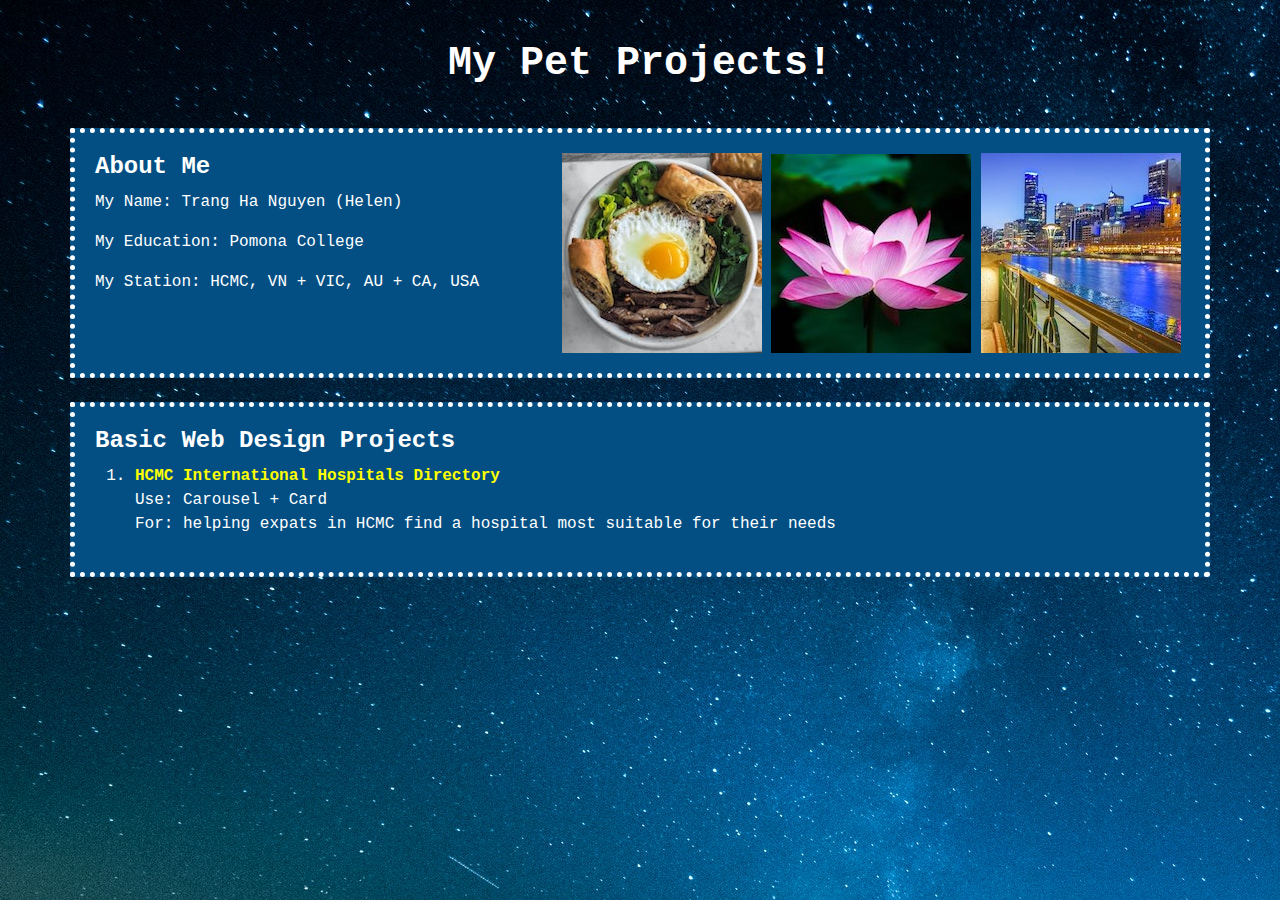
<file: index.html>
<!doctype html>
<html lang="en">
  <head>
    <title>My Pet Projects</title>
    <!-- Required meta tags -->
    <meta charset="utf-8">
    <meta name="viewport" content="width=device-width, initial-scale=1, shrink-to-fit=no">

    <!-- Bootstrap CSS -->
    <link rel="stylesheet" href="https://stackpath.bootstrapcdn.com/bootstrap/4.3.1/css/bootstrap.min.css" integrity="sha384-ggOyR0iXCbMQv3Xipma34MD+dH/1fQ784/j6cY/iJTQUOhcWr7x9JvoRxT2MZw1T" crossorigin="anonymous">
    <link rel="stylesheet" href="https://maxcdn.bootstrapcdn.com/font-awesome/4.7.0/css/font-awesome.min.css">

    <!-- My CSS -->
    <link rel="stylesheet" href="css/style.css"/>
  </head>
  <body>
    <h1>My Pet Projects!</h1>

    <!-- About Me -->
    <div class="container">
        <div class="row">
            <div class="col-5" style="float: left;">
                <h4>About Me</h4>
                <p>My Name: Trang Ha Nguyen (Helen)</p>
                <p>My Education: Pomona College</p>
                <p>My Station: HCMC, VN + VIC, AU + CA, USA</p>
            </div>
            <div class="col-7" style="float: right;">
                <img src="images/buncha.jpg" alt="Vietnamese food - Bun Cha"/>
                <img src="images/lotus.jpg" alt="Lotus"/>
                <img src="images/melbourne.jpg" alt="Melbourne at night"/>
            </div>
        </div>
    </div>
    <br/>
    <!-- Project list -->
    <!-- Basic Web Design -->
    <div class="container">
        <div class="row">
            <div class="col-12">
                <h4>Basic Web Design Projects</h4>
                <ol>
                    <li>
                        <a href="web01/index.html">HCMC International Hospitals Directory</a>
                        <p>Use: Carousel + Card<br/>For: helping expats in HCMC find a hospital most suitable for their needs</p>
                    </li>
                </ol>
            </div>
        </div>
    </div>
    <!-- Optional JavaScript -->
    <!-- jQuery first, then Popper.js, then Bootstrap JS -->
    <script src="https://code.jquery.com/jquery-3.3.1.slim.min.js" integrity="sha384-q8i/X+965DzO0rT7abK41JStQIAqVgRVzpbzo5smXKp4YfRvH+8abtTE1Pi6jizo" crossorigin="anonymous"></script>
    <script src="https://cdnjs.cloudflare.com/ajax/libs/popper.js/1.14.7/umd/popper.min.js" integrity="sha384-UO2eT0CpHqdSJQ6hJty5KVphtPhzWj9WO1clHTMGa3JDZwrnQq4sF86dIHNDz0W1" crossorigin="anonymous"></script>
    <script src="https://stackpath.bootstrapcdn.com/bootstrap/4.3.1/js/bootstrap.min.js" integrity="sha384-JjSmVgyd0p3pXB1rRibZUAYoIIy6OrQ6VrjIEaFf/nJGzIxFDsf4x0xIM+B07jRM" crossorigin="anonymous"></script>
  </body>
</html>
</file>
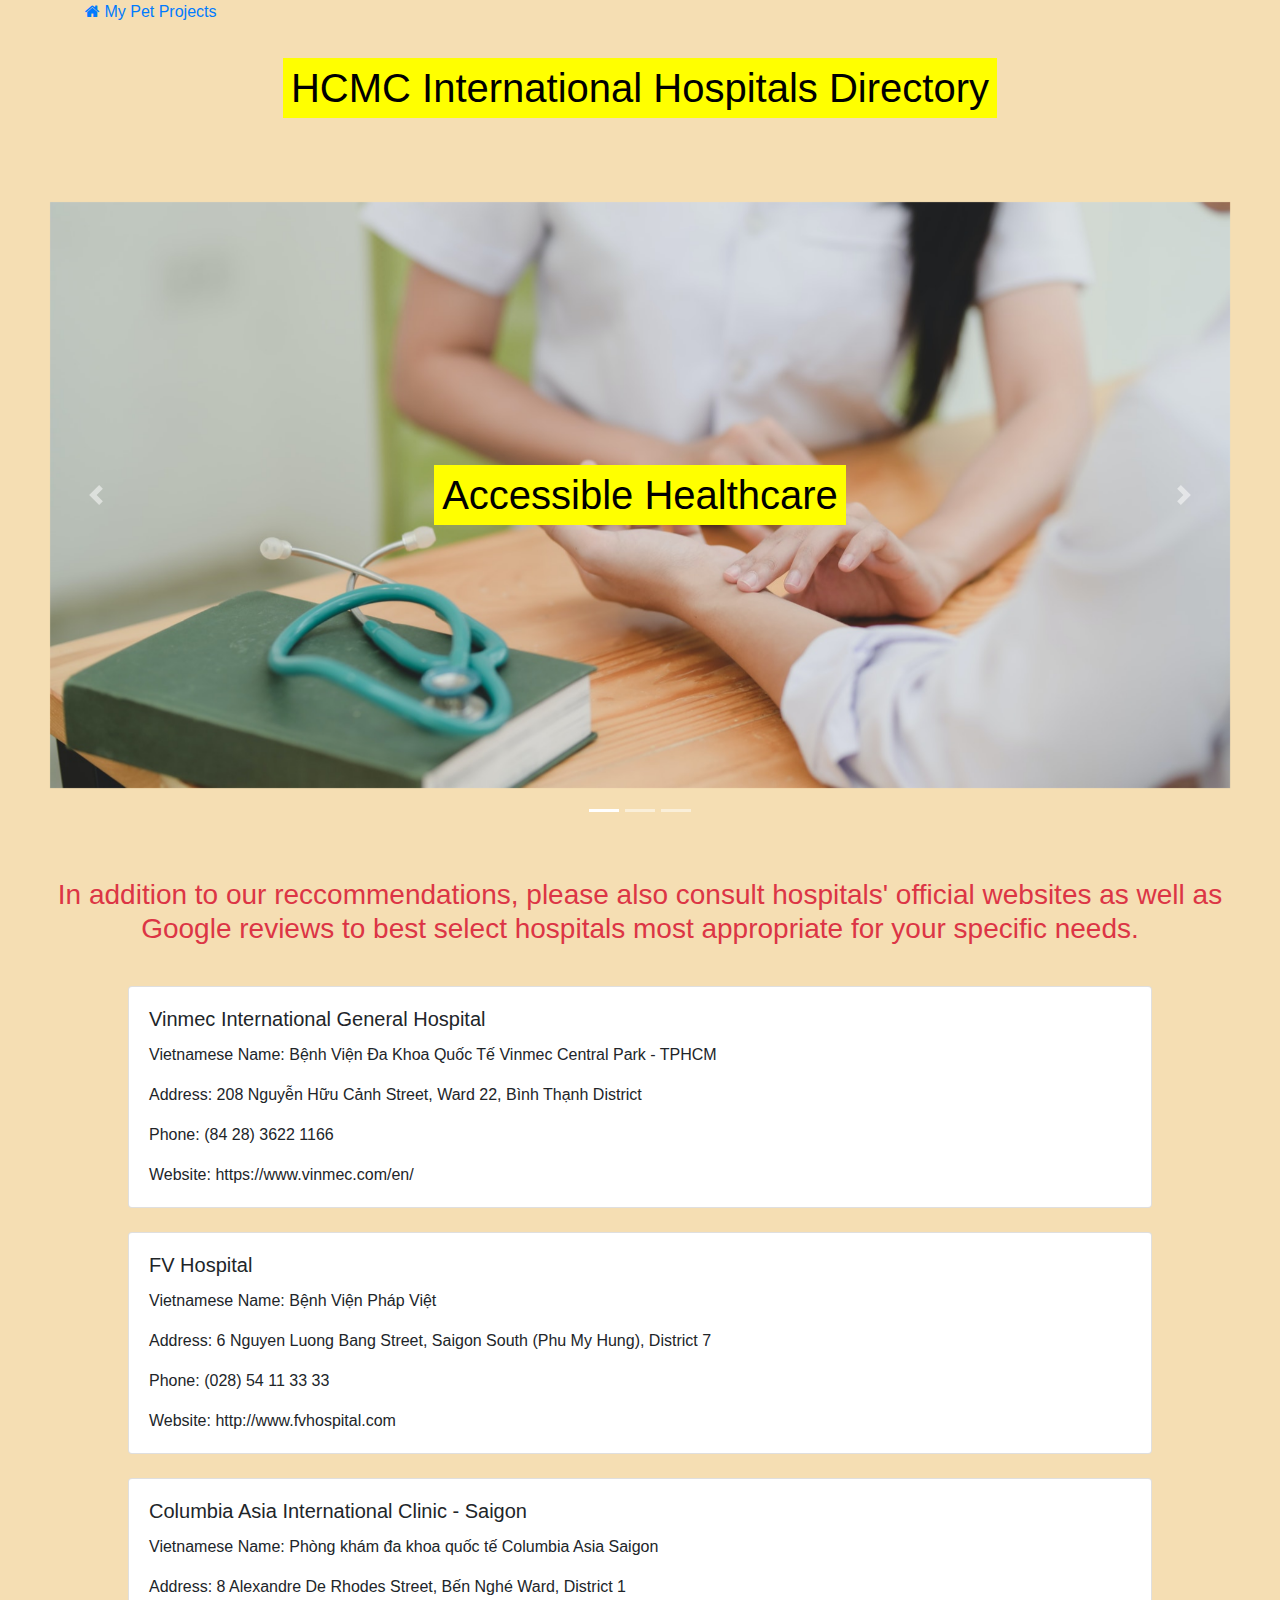
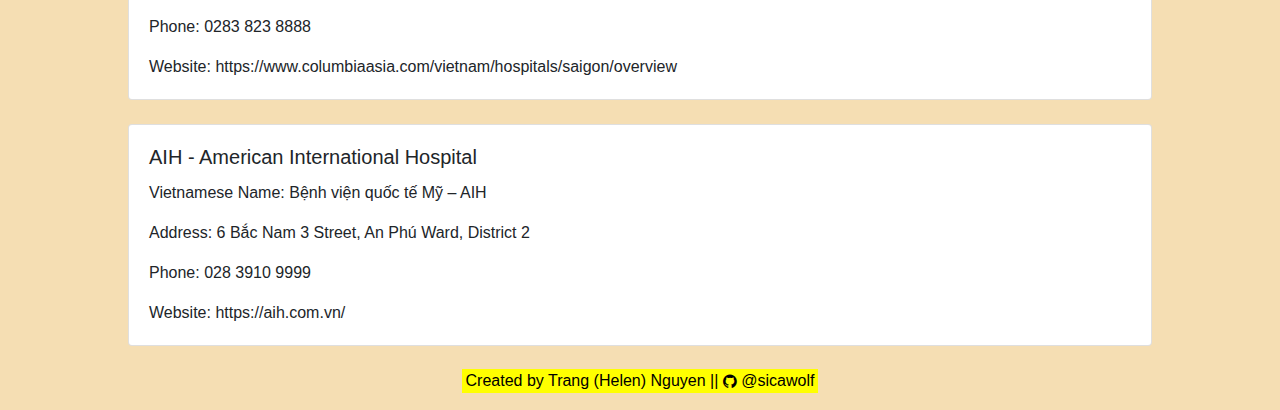
<file: web01/index.html>
<!doctype html>
<html lang="en">

<head>
    <!-- Required meta tags -->
    <meta charset="utf-8">
    <meta name="viewport" content="width=device-width, initial-scale=1, shrink-to-fit=no">

    <!-- Bootstrap CSS -->
    <link rel="stylesheet" href="https://stackpath.bootstrapcdn.com/bootstrap/4.5.2/css/bootstrap.min.css"
        integrity="sha384-JcKb8q3iqJ61gNV9KGb8thSsNjpSL0n8PARn9HuZOnIxN0hoP+VmmDGMN5t9UJ0Z" crossorigin="anonymous">
    <link rel="stylesheet" href="https://maxcdn.bootstrapcdn.com/font-awesome/4.7.0/css/font-awesome.min.css">

    <!-- My CSS Stylesheet-->
    <link rel="stylesheet" href="css/style.css"/>

    <!-- Font Awesome -->

    <title>HCMC Int'l Hospitals Directory</title>
</head>

<body>
    <div class="container">
        <div class="row">
            <div class="col-12">
                <a href="/index.html"><i class="fa fa-home" aria-hidden="true"></i> My Pet Projects</a>
            </div>
            
        </div>
    </div>

    <h1 class="text-center"><mark>HCMC International Hospitals Directory</mark></h1>

    <div id="carouselExampleCaptions" class="carousel slide" data-ride="carousel">
        <ol class="carousel-indicators">
            <li data-target="#carouselExampleCaptions" data-slide-to="0" class="active"></li>
            <li data-target="#carouselExampleCaptions" data-slide-to="1"></li>
            <li data-target="#carouselExampleCaptions" data-slide-to="2"></li>
        </ol>
        <div class="carousel-inner">
            <div class="carousel-item active">
                <img src="images/hospital-1.jpg" class="d-block w-100">
                <div class="carousel-caption d-none d-md-block">
                    <h1><mark>Accessible Healthcare</mark></h1>
                </div>
            </div>
            <div class="carousel-item">
                <img src="images/hospital-2.jpg" class="d-block w-100">
                <div class="carousel-caption d-none d-md-block">
                    <h1><mark>Professional Service</mark></h1>
                </div>
            </div>
            <div class="carousel-item">
                <img src="images/hospital-3.jpg" class="d-block w-100">
                <div class="carousel-caption d-none d-md-block">
                    <h1><mark>Timely Assistance</mark></h1>
                </div>
            </div>
        </div>
        <a class="carousel-control-prev" href="#carouselExampleCaptions" role="button" data-slide="prev">
            <span class="carousel-control-prev-icon" aria-hidden="true"></span>
            <span class="sr-only">Previous</span>
        </a>
        <a class="carousel-control-next" href="#carouselExampleCaptions" role="button" data-slide="next">
            <span class="carousel-control-next-icon" aria-hidden="true"></span>
            <span class="sr-only">Next</span>
        </a>
    </div>

    <h3 class="text-center text-danger">In addition to our reccommendations, please also consult
        hospitals' official websites as well as Google reviews
        to best select hospitals most appropriate for your specific needs.</h3>

    <div class="row row-cols-1">
        <div class="col mb-4">
            <div class="card">
                <div class="card-body">
                    <h5 class="card-title">Vinmec International General Hospital</h5>
                    <p class="card-text">Vietnamese Name: Bệnh Viện Đa Khoa Quốc Tế Vinmec Central Park - TPHCM</p>
                    <p class="card-text">Address: 208 Nguyễn Hữu Cảnh Street, Ward 22, Bình Thạnh District</p>
                    <p class="card-text">Phone: (84 28) 3622 1166</p>
                    <p class="card-text">Website: https://www.vinmec.com/en/</p>
                </div>
            </div>
        </div>
        <div class="col mb-4">
            <div class="card">
                <div class="card-body">
                    <h5 class="card-title">FV Hospital</h5>
                    <p class="card-text">Vietnamese Name: Bệnh Viện Pháp Việt</p>
                    <p class="card-text">Address: 6 Nguyen Luong Bang Street, Saigon South (Phu My Hung), District 7</p>
                    <p class="card-text">Phone: (028) 54 11 33 33</p>
                    <p class="card-text">Website: http://www.fvhospital.com</p>
                </div>
            </div>
        </div>
        <div class="col mb-4">
            <div class="card">
                <div class="card-body">
                    <h5 class="card-title">Columbia Asia International Clinic - Saigon</h5>
                    <p class="card-text">Vietnamese Name: Phòng khám đa khoa quốc tế Columbia Asia Saigon</p>
                    <p class="card-text">Address: 8 Alexandre De Rhodes Street, Bến Nghé Ward, District 1</p>
                    <p class="card-text">Phone: 0283 823 8888</p>
                    <p class="card-text">Website: https://www.columbiaasia.com/vietnam/hospitals/saigon/overview</p>
                </div>
            </div>
        </div>
        <div class="col mb-4">
            <div class="card">
                <div class="card-body">
                    <h5 class="card-title">AIH - American International Hospital</h5>
                    <p class="card-text">Vietnamese Name: Bệnh viện quốc tế Mỹ – AIH</p>
                    <p class="card-text">Address: 6 Bắc Nam 3 Street, An Phú Ward, District 2</p>
                    <p class="card-text">Phone: 028 3910 9999</p>
                    <p class="card-text">Website: https://aih.com.vn/</p>
                </div>
            </div>
        </div>
    </div>

    <!-- Optional JavaScript -->
    <!-- jQuery first, then Popper.js, then Bootstrap JS -->
    <script src="https://code.jquery.com/jquery-3.5.1.slim.min.js"
        integrity="sha384-DfXdz2htPH0lsSSs5nCTpuj/zy4C+OGpamoFVy38MVBnE+IbbVYUew+OrCXaRkfj"
        crossorigin="anonymous"></script>
    <script src="https://cdn.jsdelivr.net/npm/popper.js@1.16.1/dist/umd/popper.min.js"
        integrity="sha384-9/reFTGAW83EW2RDu2S0VKaIzap3H66lZH81PoYlFhbGU+6BZp6G7niu735Sk7lN"
        crossorigin="anonymous"></script>
    <script src="https://stackpath.bootstrapcdn.com/bootstrap/4.5.2/js/bootstrap.min.js"
        integrity="sha384-B4gt1jrGC7Jh4AgTPSdUtOBvfO8shuf57BaghqFfPlYxofvL8/KUEfYiJOMMV+rV"
        crossorigin="anonymous"></script>

    <footer>
        <p><mark>Created by Trang (Helen) Nguyen || <i class="fa fa-github" aria-hidden="true"></i> @sicawolf</mark></p>
    </footer>
</body>

</html>
</file>
<file: css/style.css>
body {
    background-image: url(/images/night.jpg);
    color: white;
    font-family: 'Courier New', Courier, monospace;
}

h1 {
    text-align: center;
    font-weight: bold;
    padding: 20px;
    margin: 20px;
}

h4 {
    font-weight: bold;
}

.container {
    border: 5px dotted white;
    padding: 20px;
    background-color: #034f84;
}

a {
    color: yellow;
}

a:hover {
    color: pink;
}

ol li a {
    font-weight: bold;
}
</file>
<file: web01/css/style.css>
body {
    background-color: wheat;
}

h1, h3 {
    padding: 20px;
    margin: 20px;
}
.carousel-caption {
    top: 50%;
    transform: translateY(-50%);
    bottom: initial;
    -webkit-transform-style: preserve-3d;
    -moz-transform-style: preserve-3d;
    transform-style: preserve-3d;
}

mark {
    background-color: yellow;
    color: black;
}

.carousel-item {
    padding: 50px;
}

.card {
    width: 80%;
    margin: auto;
}

footer {
    text-align: center;
}
</file>
